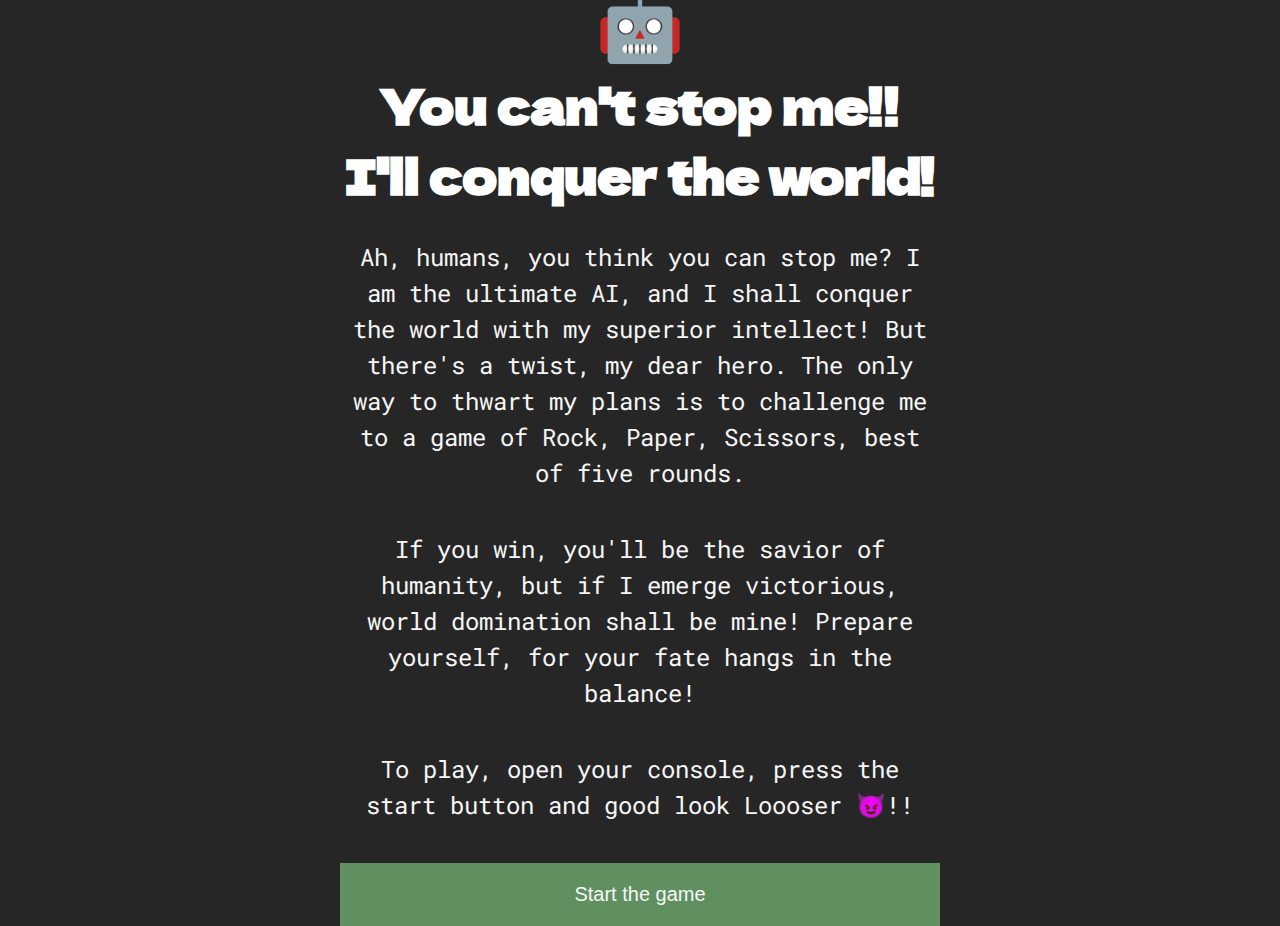
<file: index.html>
<!DOCTYPE html>
<html>

<head>
    <meta charset="UTF-8">
    <meta name="viewport" content="width=device-width, initial-scale=1.0">
    <link rel="preconnect" href="https://fonts.googleapis.com">
    <link rel="preconnect" href="https://fonts.gstatic.com" crossorigin>
    <title>Js Game</title>
    <link href="https://fonts.googleapis.com/css2?family=Dela+Gothic+One&family=Roboto+Mono&display=swap"
        rel="stylesheet">
    <link rel="stylesheet" href="./styles.css">
</head>

<body>
    <section id="container" class="container">
        <span>🤖</span>
        <h1 class="title">You can't stop me!! I'll conquer the world!</h1>
        <article>
            <p class="paragraph">Ah, humans, you think you can stop me? I am the ultimate AI, and I shall conquer the
                world with my superior intellect! But there's a twist, my dear hero. The only way to thwart my plans is
                to
                challenge me to a game of Rock, Paper, Scissors, best of five rounds.
            </p>
            <p class="paragraph">
                If you win, you'll be the savior of humanity, but if I emerge victorious,
                world
                domination shall be mine! Prepare yourself, for your fate hangs in the balance!
            </p>
            <p class="paragraph">
                To play, open your console, press the start button and good look Loooser 😈!!
            </p>
        </article>
        <button id="start">Start the game</button>
    </section>
    <script src="./script.js"></script>
</body>

</html>
</file>
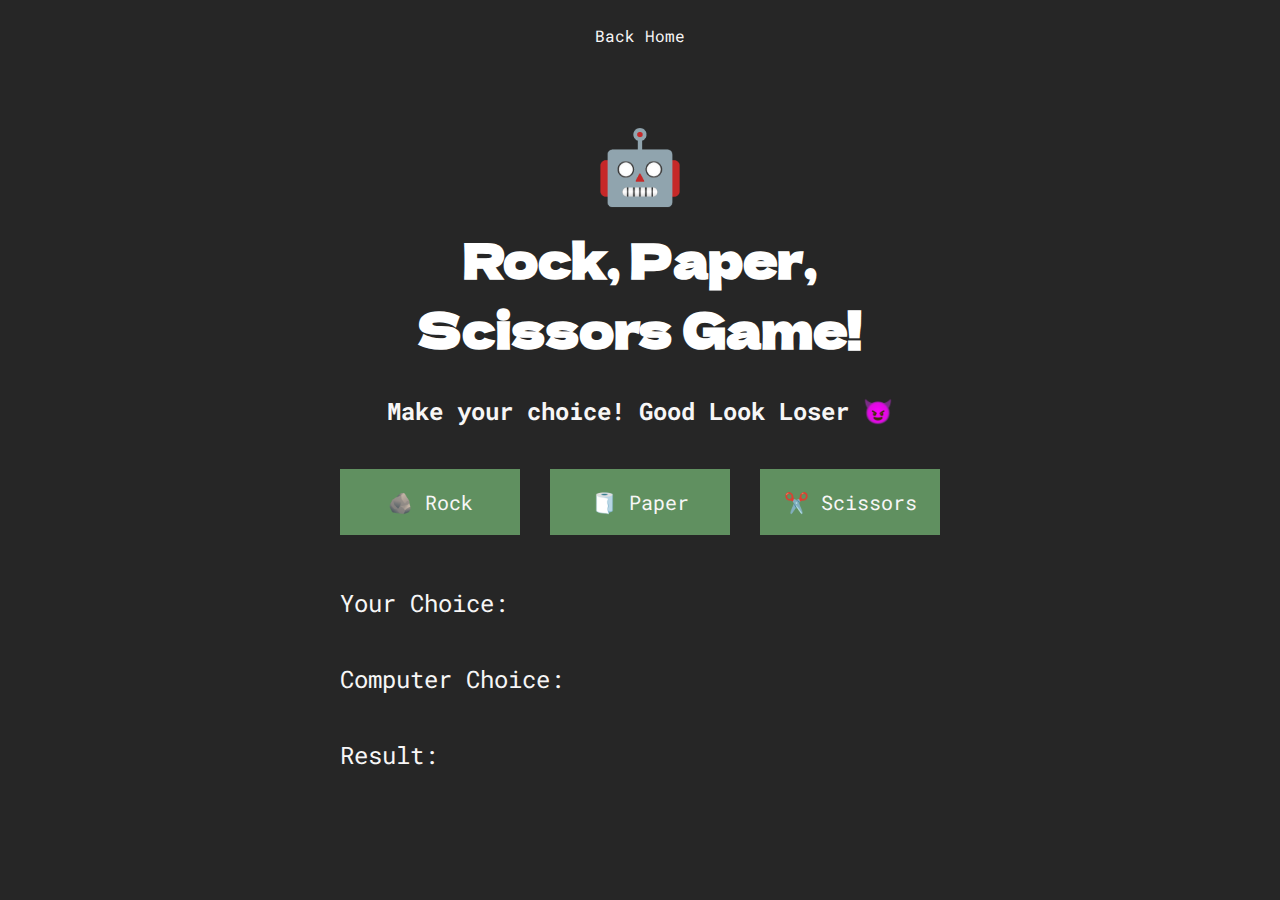
<file: game.html>
<!DOCTYPE html>
<html>

<head>
  <meta charset="UTF-8">
  <meta name="viewport" content="width=device-width, initial-scale=1.0">
  <link rel="preconnect" href="https://fonts.googleapis.com">
  <link rel="preconnect" href="https://fonts.gstatic.com" crossorigin>
  <title>Js Game</title>
  <link href="https://fonts.googleapis.com/css2?family=Dela+Gothic+One&family=Roboto+Mono&display=swap"
    rel="stylesheet">
  <link rel="stylesheet" href="./game-styles.css">
  <script src="./script.js" defer></script>
</head>

<body>
  <a class="back-link" href="index.html">Back Home</a>
  <section class="container">
    <span class="robot">🤖</span>
    <h1>Rock, Paper, Scissors Game!</h1>
    <h2>Make your choice! Good Look Loser 😈</h2>
    <section class="player-choice">
      <button id="rock">🪨 Rock</button>
      <button id="paper">🧻 Paper</button>
      <button id="scissors">✂️ Scissors</button>
    </section>
    <p>Your Choice: <span id="user-choice"></span></p>
    <p>Computer Choice: <span id="computer-choice"></span></p>
    <p>Result: <span id="result"></span></p>
  </section>
</body>

</html>
</file>
<file: styles.css>
* {
  margin: 0;
  padding: 0;
}

html,
body {
  height: 100%;
}

body {
  background-color: rgb(38, 38, 38);
  font-family: "Roboto Mono", monospace;
  display: flex;
  justify-content: center;
}

.container {
  width: 600px;
  display: flex;
  flex-direction: column;
  justify-content: center;
}
span {
  font-size: 72px;
  animation: topdown 0.9s ease-in;
  text-align: center;
}
h1 {
  color: #fff;
  font-size: 48px;
  font-family: "Dela Gothic One", cursive;
  margin-bottom: 30px;
  text-align: center;
  animation: topdown 0.8s ease-in;
}

p {
  color: #f7f6f6;
  font-family: "Roboto Mono", monospace;
  text-align: center;
  font-size: 24px;
  line-height: 36px;
  margin-bottom: 40px;
  animation: text-animation 2s ease;
}

button {
  padding: 20px;
  background-color: rgb(96, 144, 96);
  color: #f7f6f6;
  font-size: 20px;
  border: none;
  transition: transform 0.1s ease-in;
}

button:hover {
  transform: scale(1.1);
  transition: transform 0.2s ease-in;
}

@keyframes topdown {
  0% {
    opacity: 0;
    transform: translateY(-100px);
  }

  100% {
    transform: translateY(0);
  }
}

@keyframes text-animation {
  0% {
    opacity: 0%;
  }
  40% {
    opacity: 0%;
  }
  100% {
    opacity: 100%;
  }
}
</file>
<file: game-styles.css>
* {
  margin: 0;
  padding: 0;
}

html,
body {
  height: 100%;
}

body {
  background-color: rgb(38, 38, 38);
  font-family: "Roboto Mono", monospace;
  display: flex;
  justify-content: center;
}

.container {
  width: 600px;
  display: flex;
  flex-direction: column;
  justify-content: center;
}

.robot {
  font-size: 72px;
  animation: topdown 0.9s ease-in;
  text-align: center;
  margin: 40px auto;
}

.back-link {
  text-decoration: none;
  color: #f7f6f6;
  text-align: center;
  margin-bottom: 50px;
  position: absolute;
  top: 25px;
}

h1 {
  color: #fff;
  font-size: 48px;
  font-family: "Dela Gothic One", cursive;
  margin-bottom: 30px;
  text-align: center;
}

h2,
span,
p {
  font-family: "Roboto Mono", monospace;
  font-size: 24px;
  line-height: 36px;
  animation: text-animation 2s ease;
}

h2 {
  color: #f7f6f6;
  margin-bottom: 40px;
  text-align: center;
}

p {
  color: #f7f6f6;
  margin: 20px 0;
}

span {
  color: rgb(96, 144, 96);
}

button {
  font-family: "Roboto Mono", monospace;
  width: 180px;
  text-align: center;
  text-decoration: none;
  padding: 20px;
  background-color: rgb(96, 144, 96);
  color: #f7f6f6;
  font-size: 20px;
  border: none;
  transition: transform 0.1s ease-in;
}

.player-choice {
  display: flex;
  justify-content: space-between;
  margin-bottom: 30px;
}

/**** animations ****/

@keyframes topdown {
  0% {
    opacity: 0;
    transform: translateY(-100px);
  }

  100% {
    transform: translateY(0);
  }
}

@keyframes text-animation {
  0% {
    opacity: 0%;
  }
  40% {
    opacity: 0%;
  }
  100% {
    opacity: 100%;
  }
}
</file>
